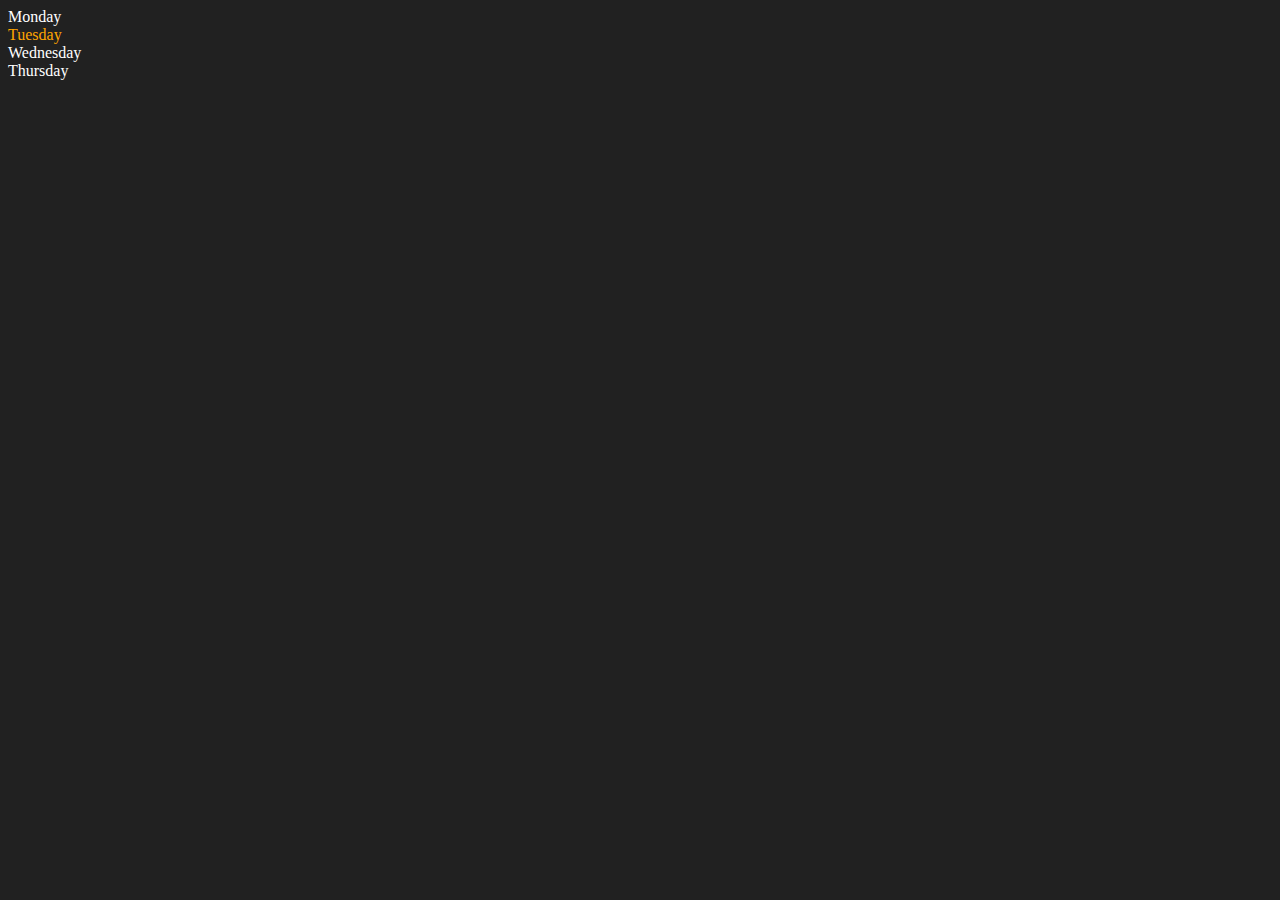
<file: 06_DOM/index.html>
<!DOCTYPE html>
<html lang="en">
<head>
    <meta charset="UTF-8">
    <meta http-equiv="X-UA-Compatible" content="IE=edge">
    <meta name="viewport" content="width=device-width, initial-scale=1.0">
    <title>DOM | Chai aur code</title>
</head>
<body style="background-color: #212121; color: #fff;">
    <div class="parent">
        <!-- this is a comment -->
        <div class="day">Monday</div>
        <div class="day">Tuesday</div>
        <div class="day">Wednesday</div>
        <div class="day">Thursday</div>
    </div>
</body>
<script>
    const parent = document.querySelector('.parent')
    // console.log(parent);
    // console.log(parent.children);
    // console.log(parent.children[1].innerHTML);

    // for (let i = 0; i < parent.children.length; i++) {
    //      console.log(parent.children[i].innerHTML);
        
    // }
    parent.children[1].style.color = "orange"
    // console.log(parent.firstElementChild);
    // console.log(parent.lastElementChild);

    const dayOne = document.querySelector('.day')
    // console.log(dayOne);
    // console.log(dayOne.parentElement);
    // console.log(dayOne.nextElementSibling);

    console.log("NODES: ", parent.childNodes);
</script>
</html>
</file>
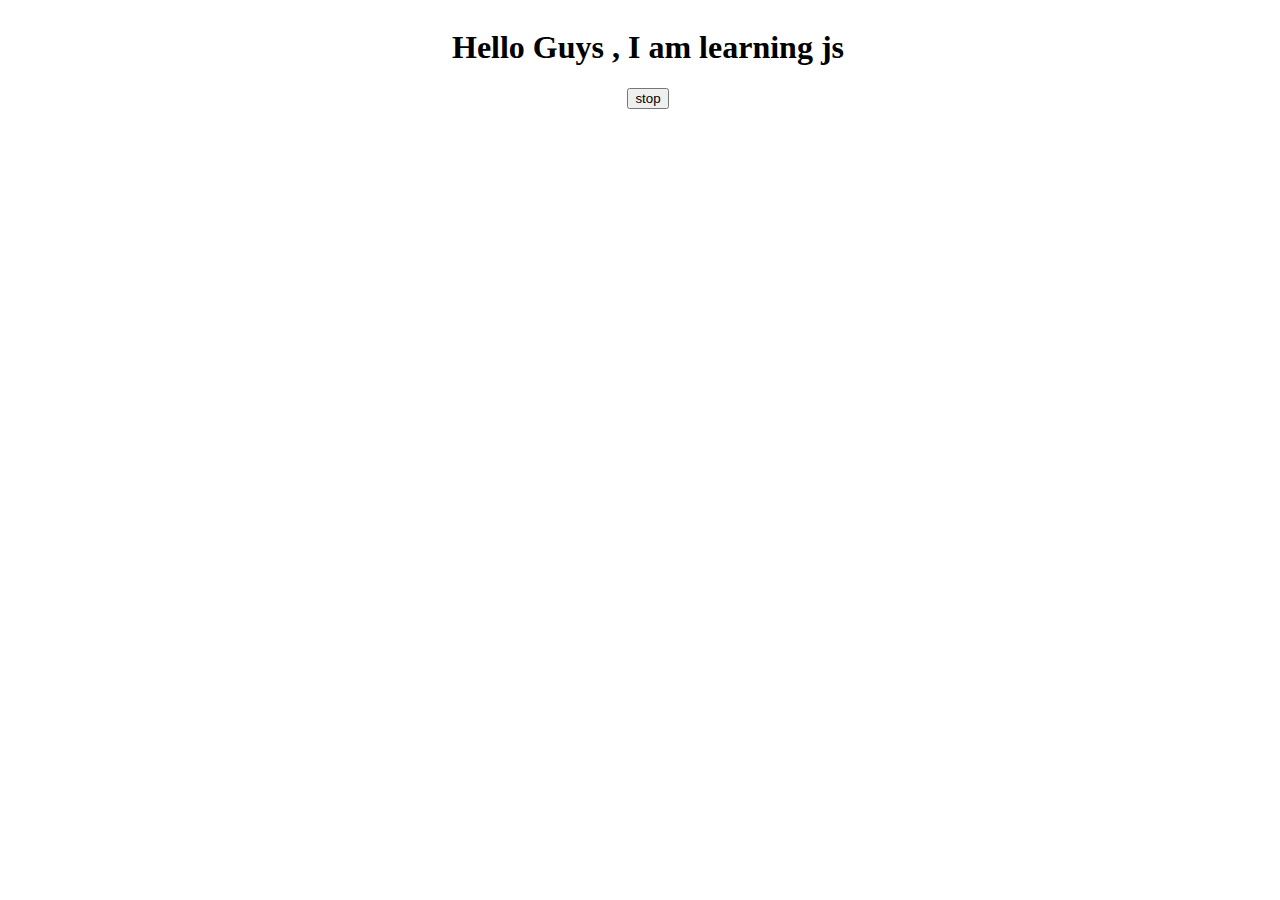
<file: javascript_projects/aync_prj1/index.html>
<!DOCTYPE html>
<html lang="en">
<head>
    <meta charset="UTF-8">
    <meta name="viewport" content="width=device-width, initial-scale=1.0">
    <title>Document</title>
</head>
<body style="display: flex;flex-direction: column;justify-content: center;
align-items: center;height: 100%;width: 100%;">
    <h1>Hello Guys , I am learning js</h1>
    <button id="stop">stop</button>




    <script>
        const sayHello = function(){
            console.log("hello abhinav");
        }
        const changeText = function(){
            document.querySelector('h1').innerHTML = "30_days_of_js_challenge"
        }

        const change = setTimeout(changeText,5000)

        document.querySelector('#stop').addEventListener('click',function(){
            clearTimeout(change) // jo timeout lgaya hai usko htane k liye 
            console.log('stopped');
        })

    </script>
</body>
</html>
</file>
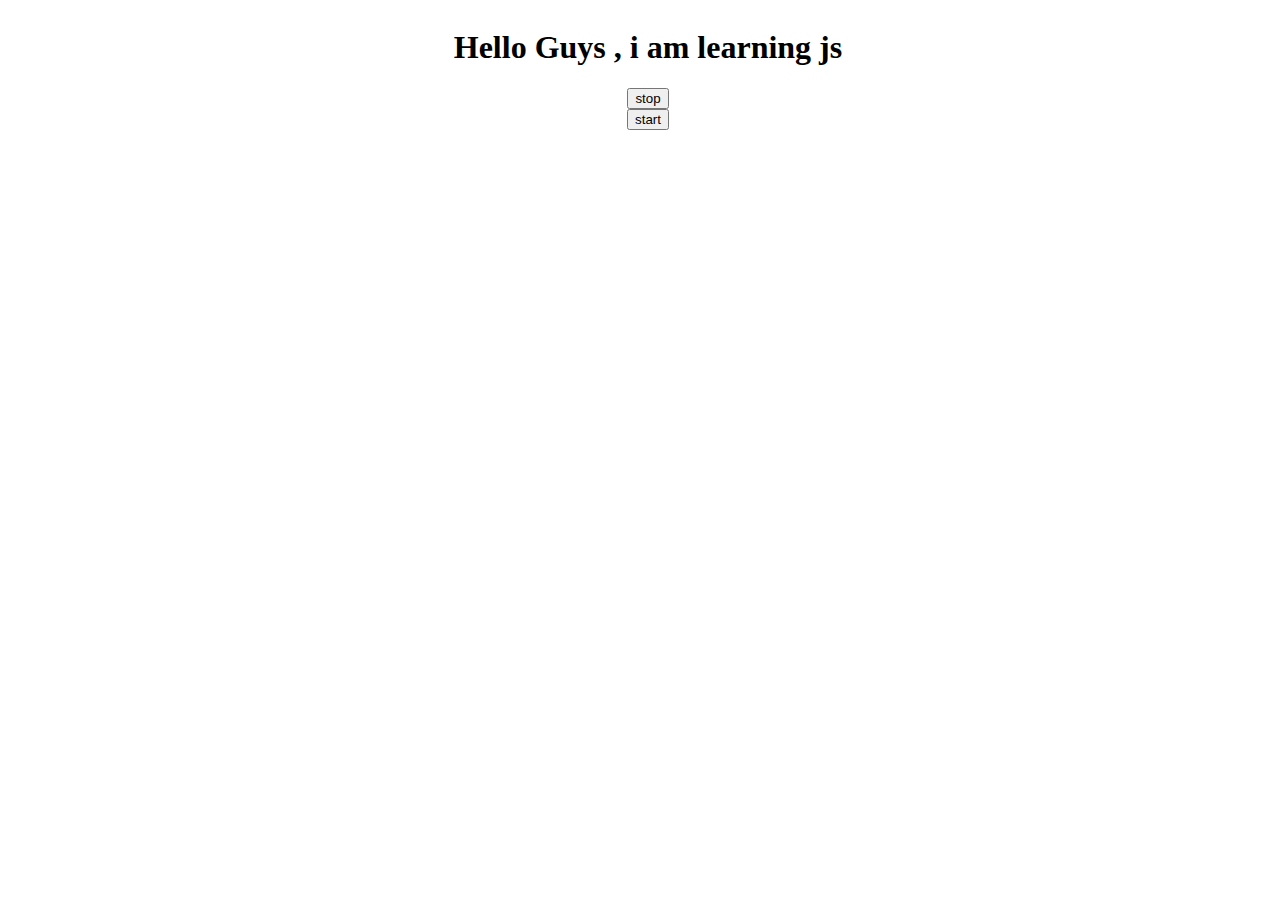
<file: javascript_projects/aync_prj2/index.html>
<!DOCTYPE html>
<html lang="en">
<head>
    <meta charset="UTF-8">
    <meta name="viewport" content="width=device-width, initial-scale=1.0">
    <title>Document</title>
</head>
<body style="display: flex;flex-direction: column;justify-content: center;
align-items: center;height: 100%;width: 100%;">
    <h1>Hello Guys , i am learning js</h1>
    <button id="stop">stop</button>
    <button id="start">start</button>




    <script>
       const date = Date.now()
    //    const dateNow = date.toLocaleTimeString()
       

       const sayDate = function(name){
        console.log(name,date);
       }

       let intervalId
       
      document.querySelector('#stop').addEventListener('click',function(){

          clearInterval(intervalId)
      })
      document.querySelector('#start').addEventListener('click',function(){

        intervalId =  setInterval(sayDate,1000,"abhinav")
      })
      
    </script>
</body>
</html>
</file>
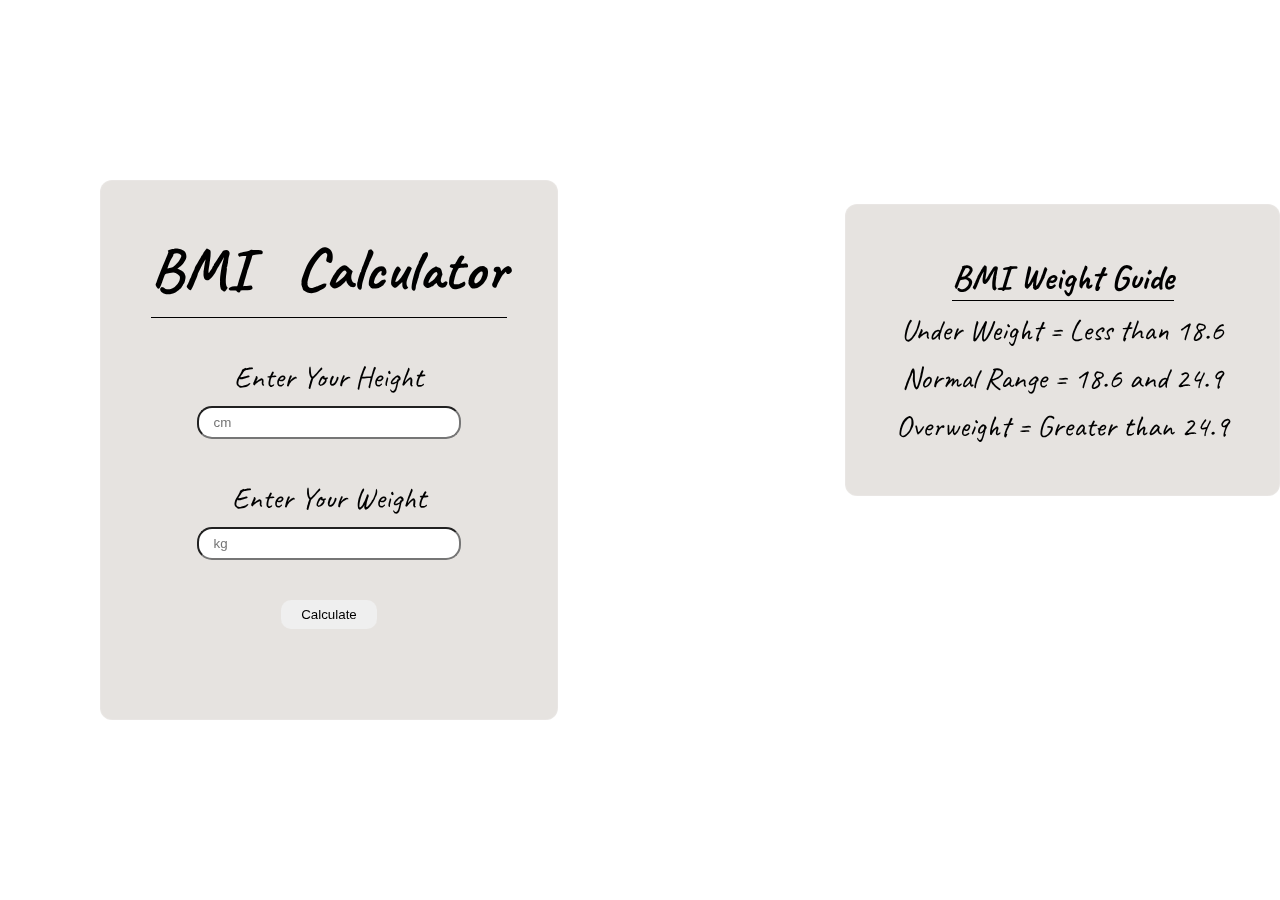
<file: javascript_projects/prj-1_BMI_Calculator/index.html>
<!DOCTYPE html>
<html lang="en">

<head>
    <meta charset="UTF-8">
    <meta name="viewport" content="width=device-width, initial-scale=1.0">
    <title>Document</title>
    <link rel="stylesheet" href="style.css">
</head>

<body>

    <div id="main">
        <form>
            <h1>BMI Calculator</h1>
            <div class="input">
                <label for="height">Enter Your Height</label>
                <input type="text" name="height" id="height" placeholder="cm">
                
            </div>

            <div class="input">
                <label for="weight">Enter Your Weight</label>
                <input type="text" name="weight" id="weight" placeholder="kg">
                
            </div>
            <button>Calculate</button>
            <div id="result">
                
            </div>
        </form>
        <form id="form2">
            <h3>BMI Weight Guide</h3>
          <p>Under Weight = Less than 18.6</p>
          <p>Normal Range = 18.6 and 24.9</p>
          <p>Overweight = Greater than 24.9</p>
        </form>
    </div>

    <script src="script.js"></script>
</body>

</html>
</file>
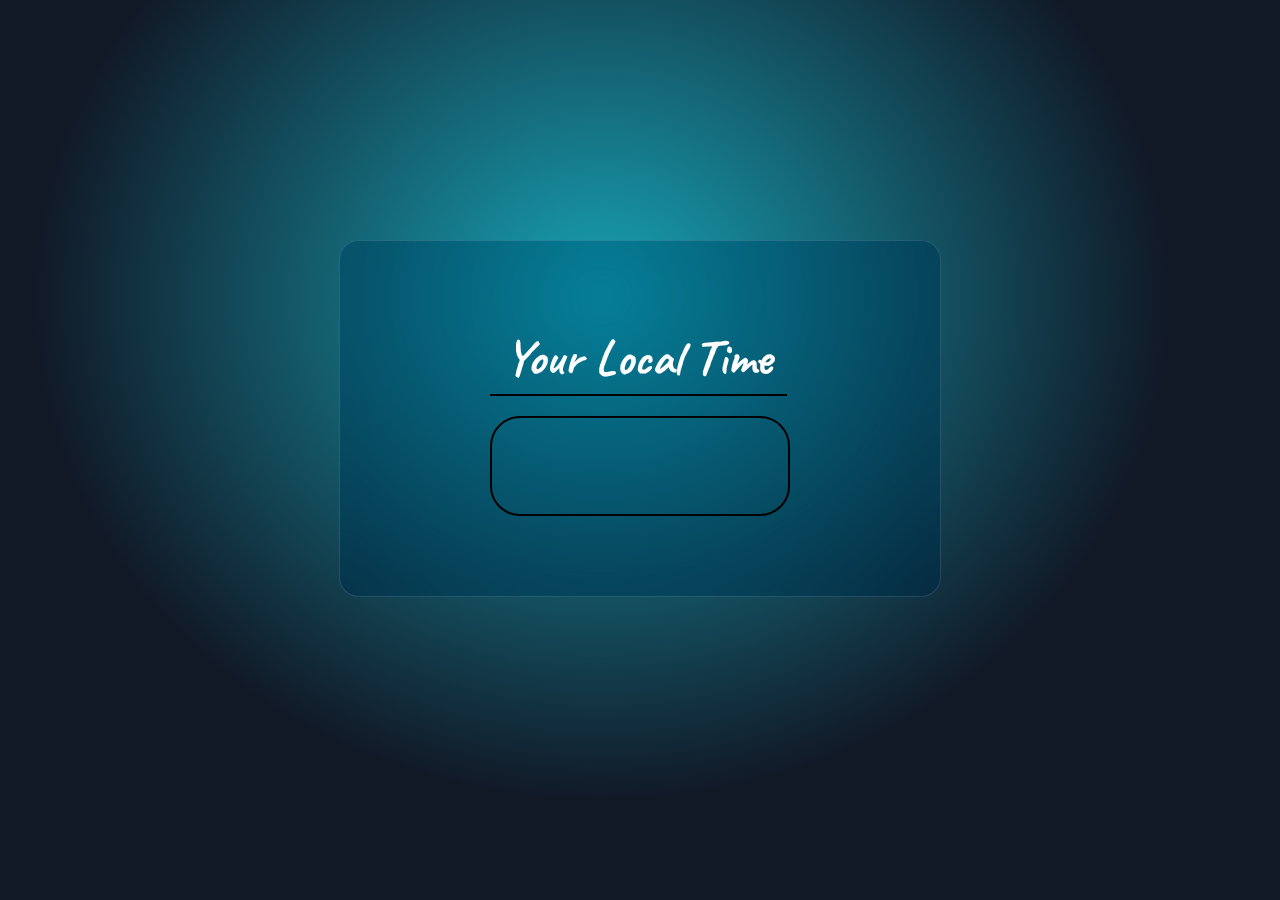
<file: javascript_projects/prj-2_Digital_Clock/index.html>
<!DOCTYPE html>
<html lang="en">

<head>
    <meta charset="UTF-8">
    <meta name="viewport" content="width=device-width, initial-scale=1.0">
    <title>Document</title>
    <link rel="stylesheet" href="style.css">
</head>

<body>

    <div id="main">
        <div id="container">
            <h1>Your Local Time</h1>
            <div id="clock-container">
                <h2></h2>
                <h3></h3>
            </div>
        </div>
        
    </div>

    <script src="script.js"></script>
</body>

</html>
</file>
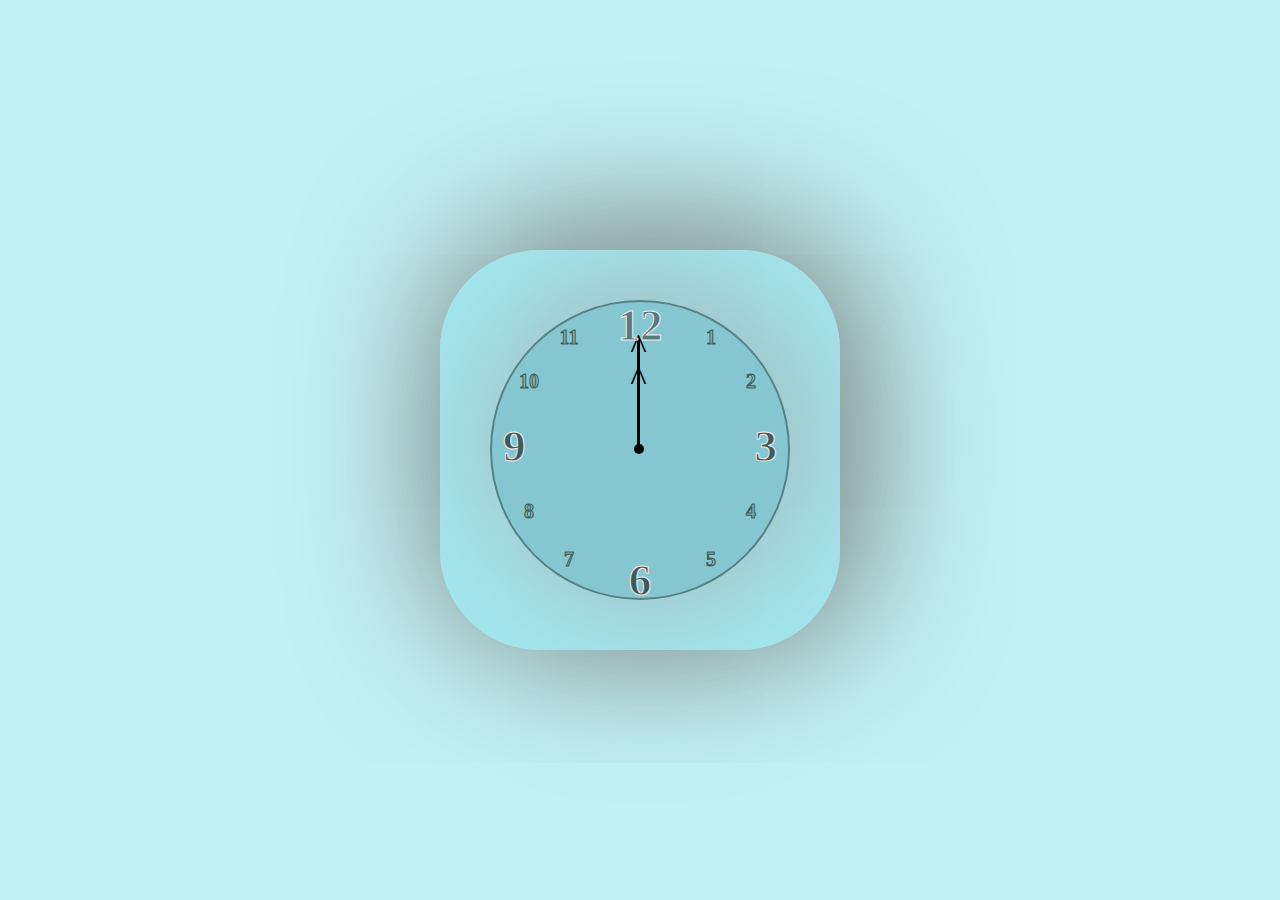
<file: javascript_projects/prj-3_Analog_Clock/index.html>
<!DOCTYPE html>
<html lang="en">
<head>
    <meta charset="UTF-8">
    <meta http-equiv="X-UA-Compatible" content="IE=edge">
    <meta name="viewport" content="width=device-width, initial-scale=1.0">
    <title>Analog Clock </title>
    <link rel="stylesheet" href="style.css">
</head>
<body>
    <div id="main">
        
        <div id="clock-wrapper">
            

            <div id="clock">
                <div id="center"></div>
                <div id="hands">
                    <div id="hour-hand"><div id="arrow-hr">^</div></div>
                    <div id="min-hand"><div id="arrow-min">^</div></div>
                    <div id="sec-hand"></div>
                </div>   
                <div id="num">
                    <div  class="hour" id="hour-12">12</div>
                    <div  class="hour" id="hour-1">1</div>
                    <div  class="hour" id="hour-2">2</div>
                    <div  class="hour" id="hour-3">3</div>
                    <div  class="hour" id="hour-4">4</div>
                    <div  class="hour" id="hour-5">5</div>
                    <div  class="hour" id="hour-6">6</div>
                    <div  class="hour" id="hour-7">7</div>
                    <div  class="hour" id="hour-8">8</div>
                    <div  class="hour" id="hour-9">9</div>
                    <div  class="hour" id="hour-10">10</div>
                    <div  class="hour" id="hour-11">11</div>
                </div>
            </div>
        </div>
    </div>
    <script src="script.js"></script>
</body>
</html>
</file>
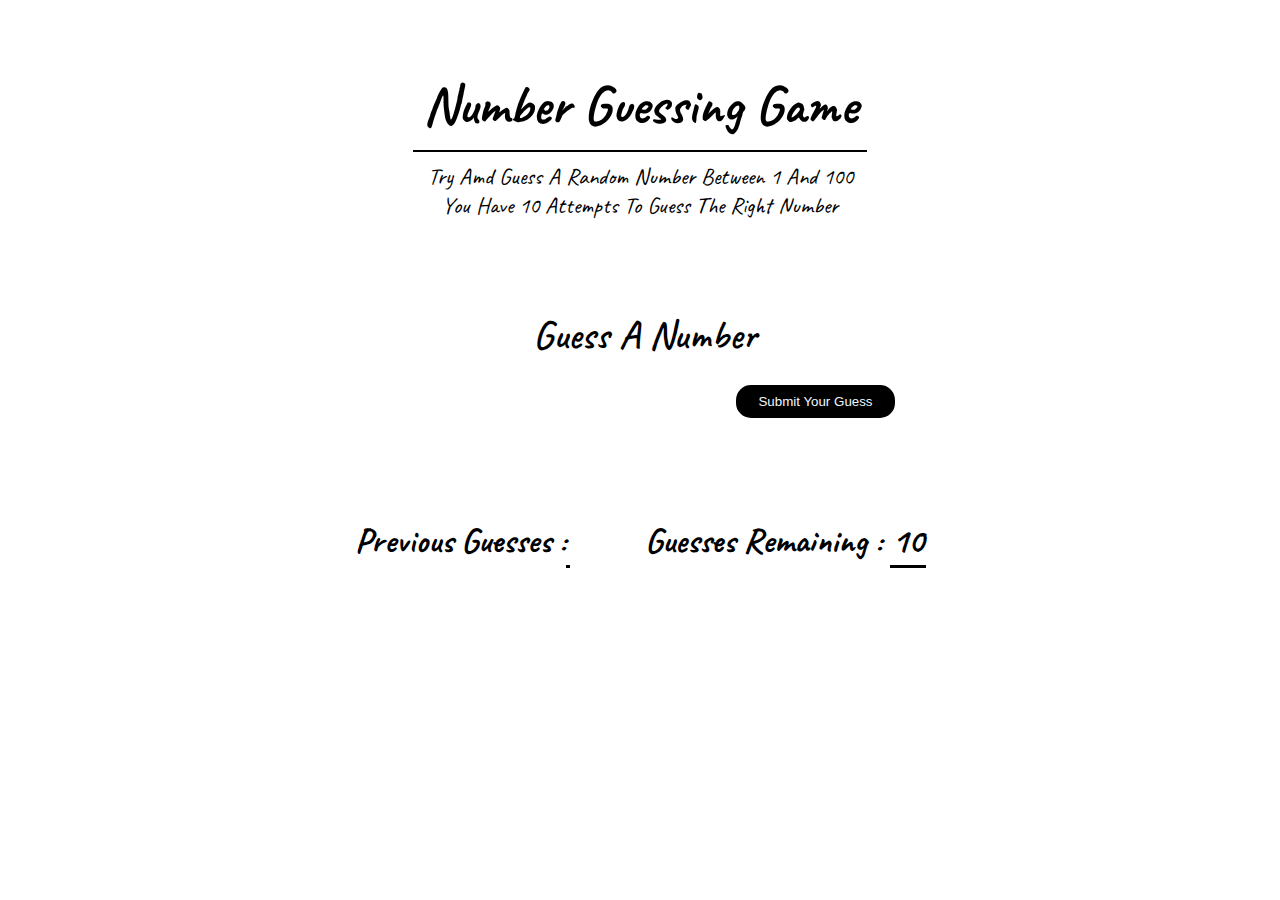
<file: javascript_projects/prj-3_GuessTheNumber/index.html>
<!DOCTYPE html>
<html lang="en">

<head>
    <meta charset="UTF-8">
    <meta name="viewport" content="width=device-width, initial-scale=1.0">
    <title>Document</title>
    <link rel="stylesheet" href="style.css">
</head>

<body>

    <div id="main">
        <div id="head">
            <h1>number guessing game</h1>
            <p>try amd guess a random number between 1 and 100<br>you have 10 attempts to guess the right number</p>
        </div>


        <form id="form">
            <label for="guessfield">Guess a number</label>
            <div>
            <input type="text" name="guessfield" id="guessfield">

            <input type="submit" value="Submit Your Guess" id="submit-btn">
            </div>

        </form>
        <div id="resultarea">
            <h3>previous guesses : <span class="guesses"></span></h3>
            <h3>guesses remaining : <span class="lastresult">10</span></h3>
        </div>
    </div>

    <script src="script.js"></script>
</body>

</html>
</file>
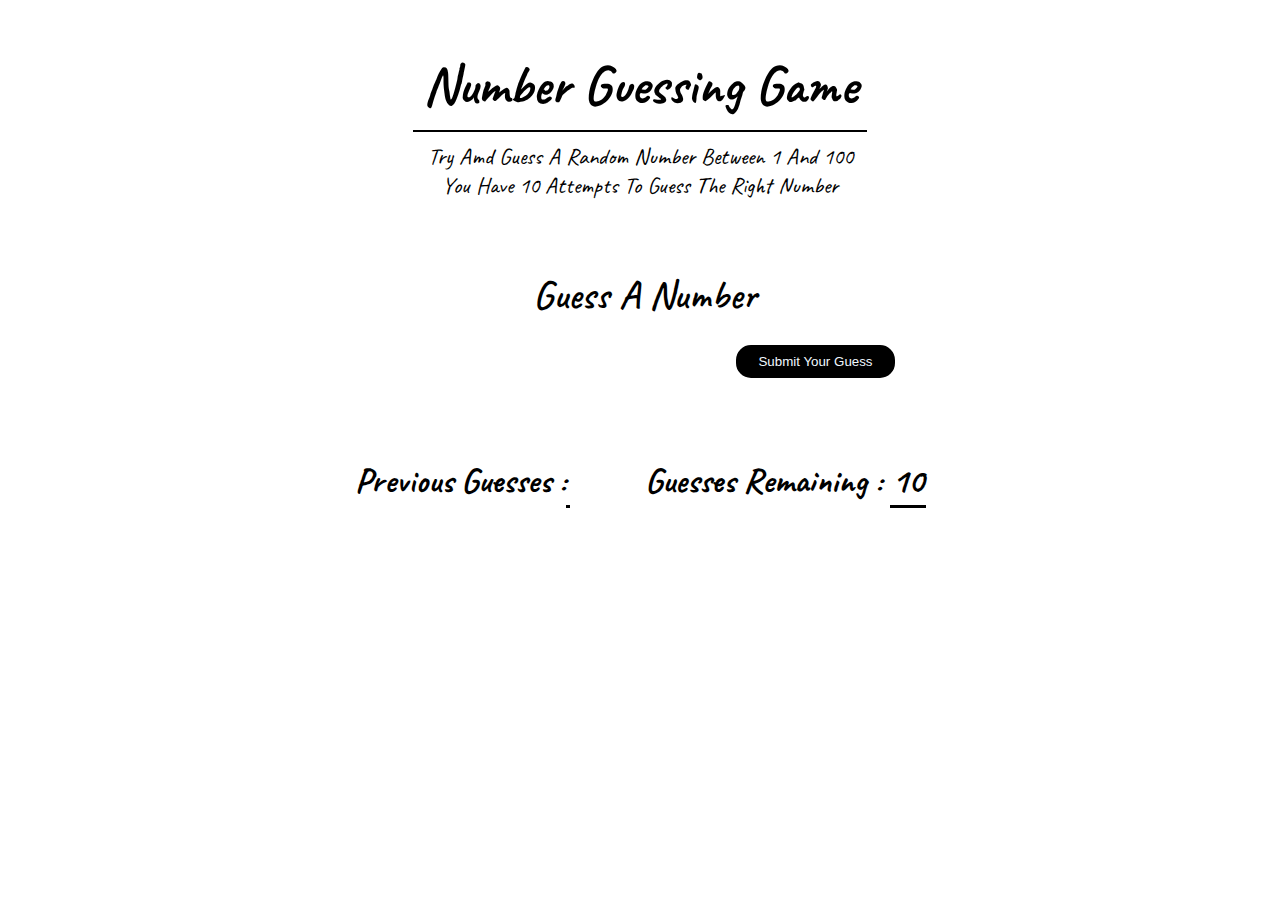
<file: javascript_projects/prj-4_GuessTheNumber/index.html>
<!DOCTYPE html>
<html lang="en">

<head>
    <meta charset="UTF-8">
    <meta name="viewport" content="width=device-width, initial-scale=1.0">
    <title>Document</title>
    <link rel="stylesheet" href="style.css">
</head>

<body>

    <div id="main">
        <div id="head">
            <h1>number guessing game</h1>
            <p>try amd guess a random number between 1 and 100<br>you have 10 attempts to guess the right number</p>
        </div>


        <form id="form">
            <label for="guessfield">Guess a number</label>
            <div>
            <input type="text" name="guessfield" id="guessfield">

            <input type="submit" value="Submit Your Guess" id="submit-btn">
            </div>

        </form>
        <div id="resultarea">
            <div id="abc">
            <h3>previous guesses : <span class="guesses"></span></h3>
            <h3>guesses remaining : <span class="remaining">10</span></h3>
            </div>
        </div>
        <p id="message"></p>
        
    </div>

    <script src="script.js"></script>
</body>

</html>
</file>
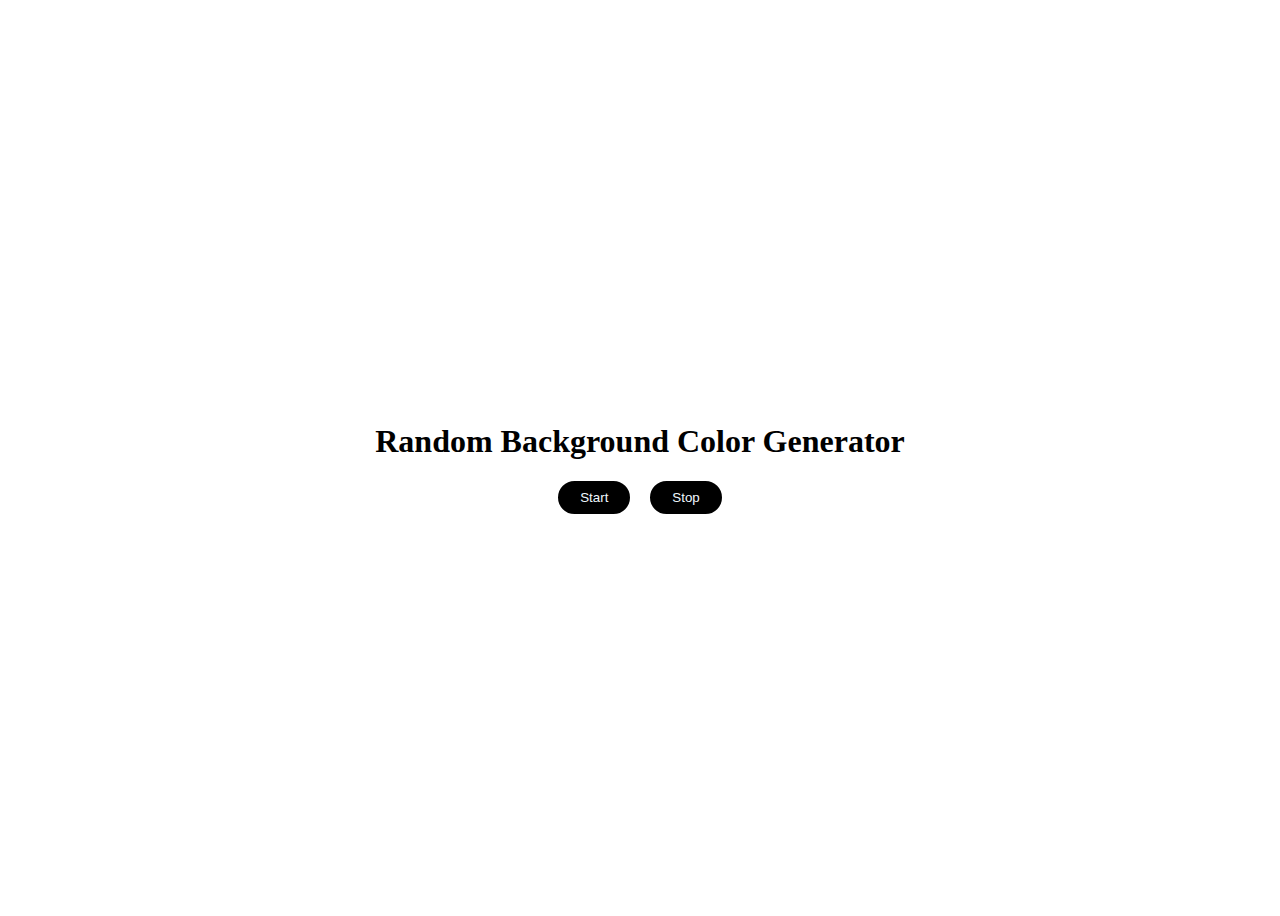
<file: javascript_projects/prj-4_RandomColorGenerator/index.html>
<!DOCTYPE html>
<html lang="en">
<head>
    <meta charset="UTF-8">
    <meta name="viewport" content="width=device-width, initial-scale=1.0">
    <title>Document</title>
</head>
<body style="display: flex; flex-direction: column;justify-content: center;height: 100vh;">
    <h1 style="text-align: center;">Random Background Color Generator</h1>
    <div id="btns" style="display: flex;gap: 20px; justify-content: center;" >
        <button id="start" style="padding: 7px 20px;background-color: black;color: aliceblue;border: 2px solid black;border-radius: 30px;">Start</button>
        <button id="stop" style="padding: 7px 20px;background-color: black;color: aliceblue;border: 2px solid black;border-radius: 30px;">Stop</button>
    </div>



    <script>

        const randomColor = function(){
            const hex = '0123456789ABCDEF'
            let color = '#'
            for (let index = 0; index < 6; index++) {
                 color += hex[Math.floor(Math.random() * 16)];
            }
            return color
            console.log(color);
        }
        randomColor()
        let intervalId
        const startChangingColor = function (){
            
            if(!intervalId){

                 intervalId = setInterval(changeBgColor, 2000);
            }
            
            function changeBgColor(){
                document.body.style.backgroundColor = randomColor()
            }
        }
        const stopChangingColor = function (){
           clearInterval(intervalId)
           console.log('hello');
           intervalId = null 
        }
        document.querySelector('#start').addEventListener('click', startChangingColor)
        document.querySelector('#stop').addEventListener('click', stopChangingColor)

    </script>
</body>
</html>
</file>
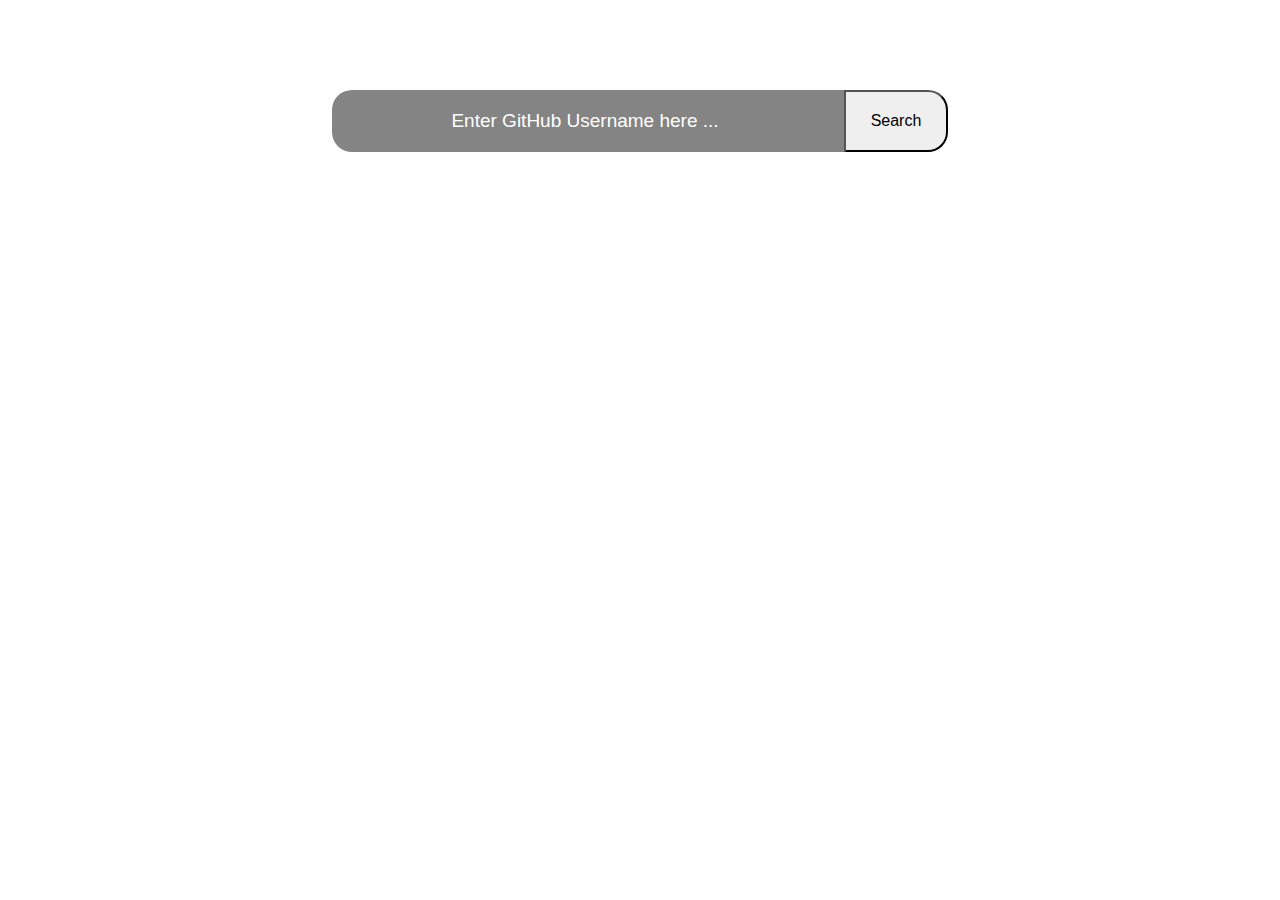
<file: javascript_projects/prj-5_GitHub_API_Prj/index.html>
<!DOCTYPE html>
<html lang="en">

<head>
    <meta charset="UTF-8">
    <meta name="viewport" content="width=device-width, initial-scale=1.0">
    <title>Document</title>
    <link rel="stylesheet" href="style.css">
    <link rel="stylesheet" href="https://cdnjs.cloudflare.com/ajax/libs/font-awesome/6.4.2/css/all.min.css"
        integrity="sha512-z3gLpd7yknf1YoNbCzqRKc4qyor8gaKU1qmn+CShxbuBusANI9QpRohGBreCFkKxLhei6S9CQXFEbbKuqLg0DA=="
        crossorigin="anonymous" referrerpolicy="no-referrer" />
</head>

<body>

    <div id="main">
        
        <div id="head">
            <input type="text" class="search" placeholder="Enter GitHub Username here ... ">
            <input type="button" class="search-button" value="Search">
        </div>

        <!-- <div class="card">
            <div id="left">
                <img src="https://avatars.githubusercontent.com/u/91676690?v=4" alt="">
                <a href="">visit profile <i class="fa-solid fa-arrow-up-right-from-square"></i></a>
            </div>
            <div id="right">
                <div id="name">
                    <h1>abhinav tirole</h1>
                </div>
                <div id="boxes-1">
                    <div class="box1">
                        <h3>repo count </h3>
                        <h2>06</h2>
                    </div>
                    <div class="box1">
                        <h3>Followers</h3>
                        <h2>01</h2>
                    </div>
                    <div class="box1">
                        <h3>following</h3>
                        <h2>2003</h2>
                    </div>
                </div>
                
                <div id="repos">
                    <div id="repo-left"><h4>repositories</h4></div>
                    <div id="repo-right">
                        <ul>
                            
                        </ul>
                    </div>
                    
                    
                    

                    

                </div>
            </div>
        </div>   -->
        
    </div>


    <script src="script.js"></script>
</body>

</html>
</file>
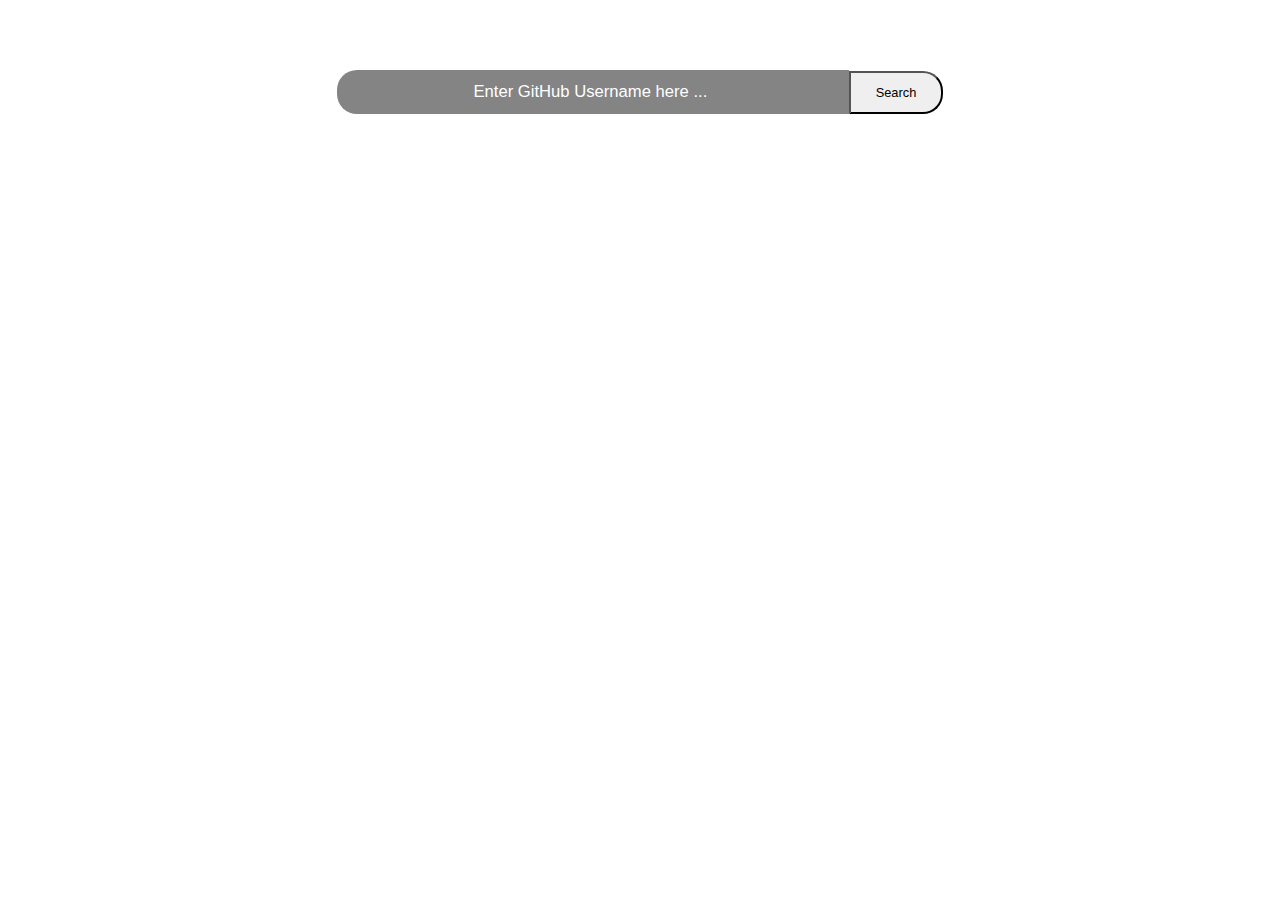
<file: javascript_projects/prj-6_GitHub_API_Prj/index.html>
<!DOCTYPE html>
<html lang="en">

<head>
    <meta charset="UTF-8">
    <meta name="viewport" content="width=device-width, initial-scale=1.0">
    <title>Document</title>
    <link rel="stylesheet" href="style.css">
    <link rel="stylesheet" href="https://cdnjs.cloudflare.com/ajax/libs/font-awesome/6.4.2/css/all.min.css"
        integrity="sha512-z3gLpd7yknf1YoNbCzqRKc4qyor8gaKU1qmn+CShxbuBusANI9QpRohGBreCFkKxLhei6S9CQXFEbbKuqLg0DA=="
        crossorigin="anonymous" referrerpolicy="no-referrer" />
</head>

<body>

    <div id="main">
        
        <div id="head">
            <input type="text" class="search" placeholder="Enter GitHub Username here ... ">
            
            <button class="search-button" type="submit">Search</button>
        </div>

        
    </div>


    <script src="script.js"></script>
</body>

</html>
</file>
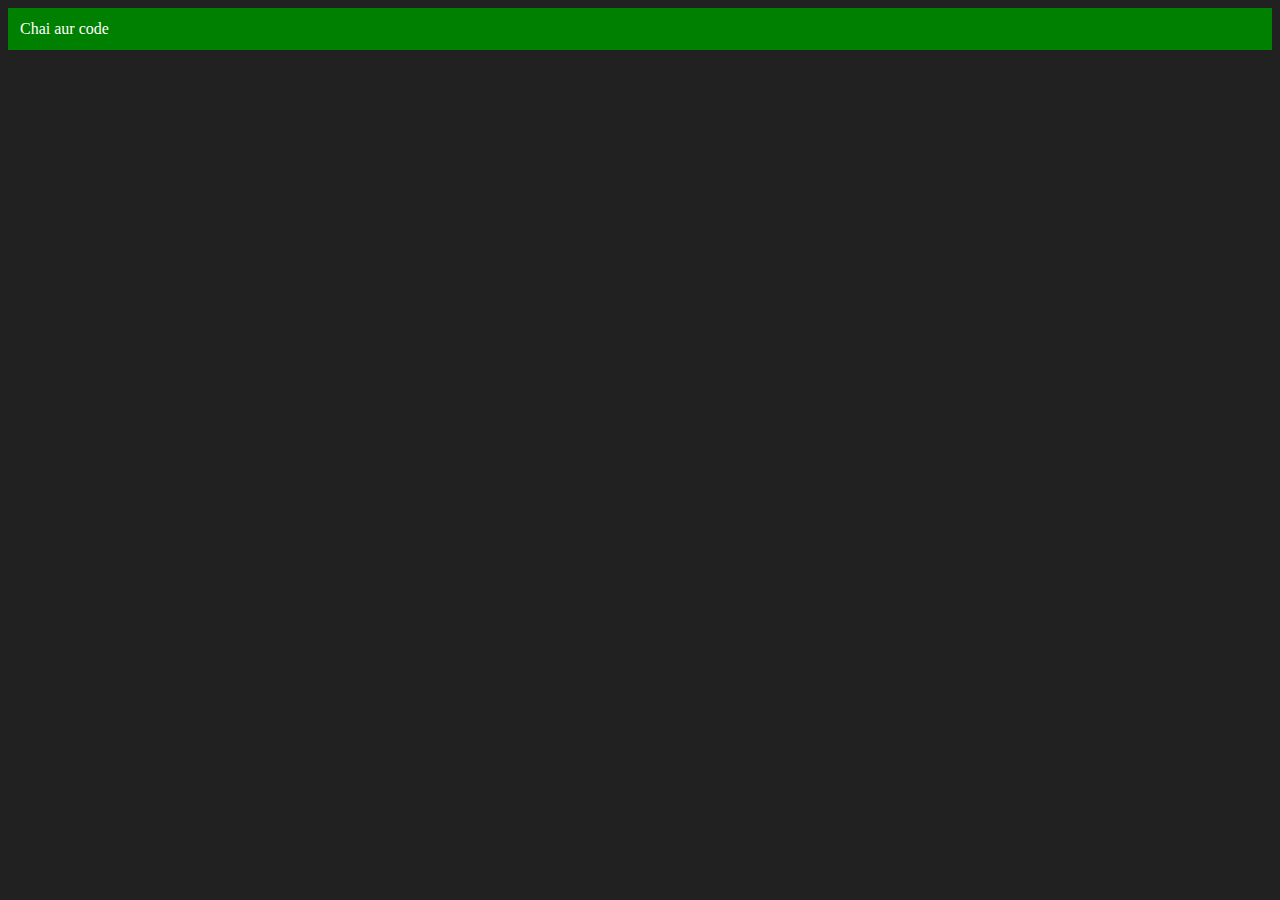
<file: 06_DOM/index2.html>
<!DOCTYPE html>
<html lang="en">
<head>
    <meta charset="UTF-8">
    <meta http-equiv="X-UA-Compatible" content="IE=edge">
    <meta name="viewport" content="width=device-width, initial-scale=1.0">
    <title>Chai aur code </title>
</head>
<body style="background-color: #212121; color: #fff;">
    
</body>
<script>
    const div = document.createElement('div')
    console.log(div);
    div.className = "main"
    div.id = Math.round(Math.random() * 10 + 1)
    div.setAttribute("title", "generated title")
    div.style.backgroundColor = "green"
    div.style.padding = "12px"
    // div.innerText = "Chai aur code"
    const addText = document.createTextNode("Chai aur code")
    div.appendChild(addText)

    document.body.appendChild(div)
</script>
</html>
</file>
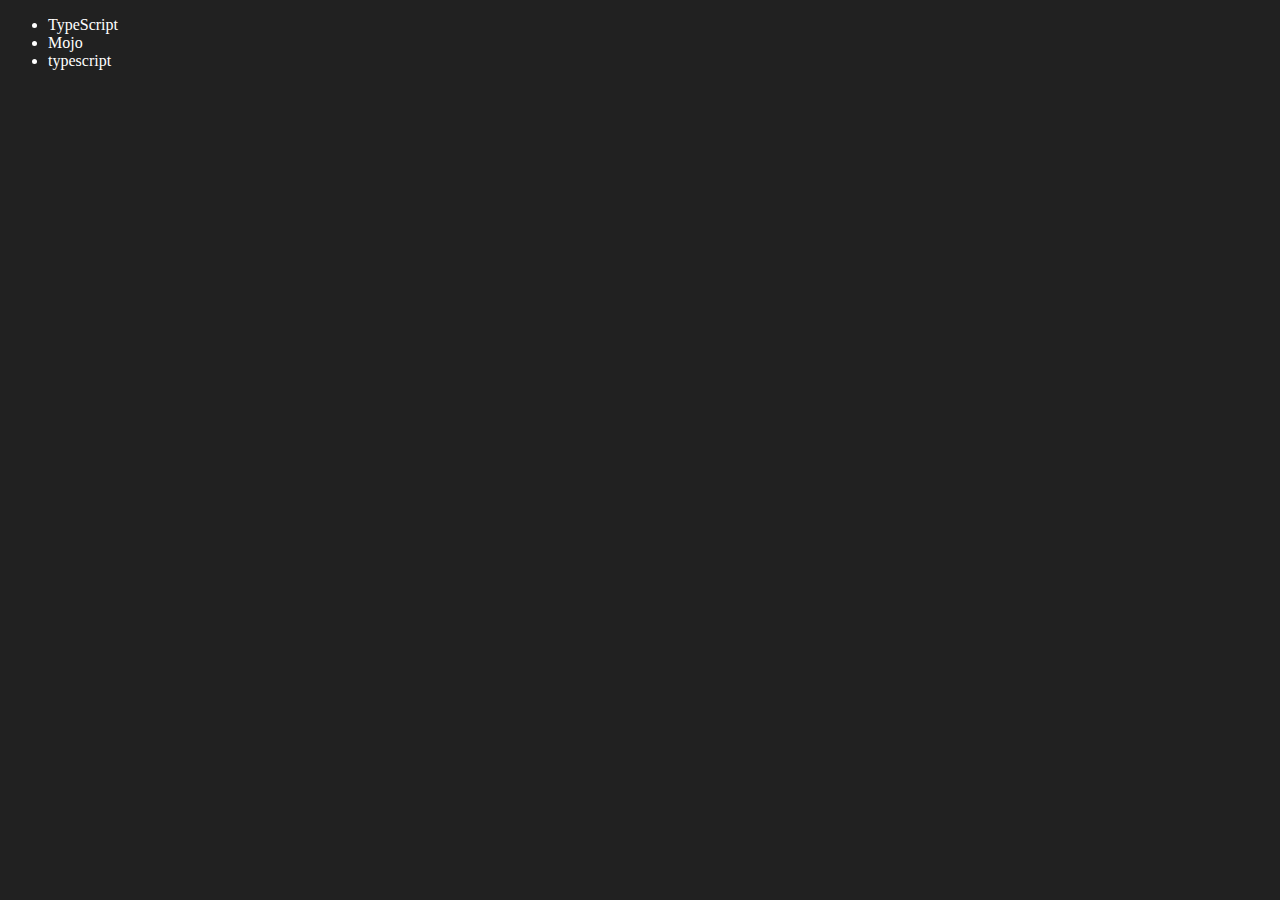
<file: 06_DOM/index3.html>
<!DOCTYPE html>
<html lang="en">
<head>
    <meta charset="UTF-8">
    <meta http-equiv="X-UA-Compatible" content="IE=edge">
    <meta name="viewport" content="width=device-width, initial-scale=1.0">
    <title>Chai aur code | DOM</title>
</head>
<body style="background-color: #212121; color: #fff;">
    <ul class="language">
        <li>Javascript</li>
    </ul>
</body>
<script>
    function addLanguage(langName){
        const li = document.createElement('li');
        li.innerHTML = `${langName}`
        document.querySelector('.language').appendChild(li)
    }
    addLanguage("python")
    addLanguage("typescript")

    function addOptiLanguage(langName){
        const li = document.createElement('li');
        li.appendChild(document.createTextNode(langName))
        document.querySelector('.language').appendChild(li)
    }
    addOptiLanguage('golang')

    //Edit
    const secondLang = document.querySelector("li:nth-child(2)")
    console.log(secondLang);
    //secondLang.innerHTML = "Mojo"
    const newli = document.createElement('li')
    newli.textContent = "Mojo"
    secondLang.replaceWith(newli)

    //edit
    const firstLang = document.querySelector("li:first-child")
    firstLang.outerHTML = '<li>TypeScript</li>'

    //remove
    const lastLang = document.querySelector('li:last-child')
    lastLang.remove()


</script>
</html>
</file>
<file: javascript_projects/prj-1_BMI_Calculator/style.css>
@import url('https://fonts.googleapis.com/css2?family=Caveat&display=swap');

* {
    margin: 0px;
    padding: 0px;
    box-sizing: border-box;
  }
  
  *{
    margin: 0;
    padding: 0;
    box-sizing: border-box;
}

html,body{
    height: 100%;
    width: 100%;
}

#main {
    height: 100vh;
    width: 100vw;
    background-image: url('https://images.unsplash.com/photo-1696832610884-69ba2bb887cb?auto=format&fit=crop&q=80&w=1771&ixlib=rb-4.0.3&ixid=M3wxMjA3fDB8MHxwaG90by1wYWdlfHx8fGVufDB8fHx8fA%3D%3D');
    background-position:calc(center);
    background-repeat: no-repeat;
    background-size: fill;
    display: flex;
    align-items: center;
    justify-content: space-between;
    padding-left: 100px;
}

/* Glassmorphism card effect */
form {
    height: fit-content;
    backdrop-filter: blur(3px) saturate(200%);
    -webkit-backdrop-filter: blur(3px) saturate(200%);
    background-color: #b5aba256;
    border-radius: 12px;
    border: 1px solid rgba(255, 255, 255, 0.125);
    display: flex;
    flex-direction: column;
    justify-content: center;
    gap: 40px;
    padding: 50px;
    font-size: 30px;
    font-family: 'Caveat', cursive;
    align-items: center;
}
#form2{
    height: fit-content;
    margin-top: -200px;
    gap: 10px;
}
#form2 h3{
    border-bottom: 1px solid black;
}
input{
    margin: 0 10px;
    padding: 7px 15px;
    border-radius: 15px;
}
.input{
    display: flex;
    flex-direction: column;
    width: 80%;
    gap: 10px;
   text-align: center;
}
h1{
    text-align: center;
    word-spacing: 30px;
    padding-bottom: 10px;
    border-bottom: 1px solid;
}
button{
    width: fit-content;
    padding: 7px 20px;
    border-radius: 10px;
    border: transparent;
}
#result span{
    border-bottom: 4px solid black;
    font-weight: 600;
    padding: 0px 10px;
}
</file>
<file: javascript_projects/prj-2_Digital_Clock/style.css>
@import url('https://fonts.googleapis.com/css2?family=Caveat&display=swap');


  
*{
    margin: 0;
    padding: 0;
    box-sizing: border-box;
}

html,body{
    height: 100%;
    width: 100%;
}

#main {
    height: 100vh;
    width: 100vw;
    
    font-family: 'Caveat', cursive;
    
    display: flex;
    flex-direction: column;
    align-items: center;
    justify-content: center;
    background-color: #111927;
    background-image: 
        radial-gradient(at 47% 33%, hsl(186.79, 77%, 40%) 0, transparent 59%), 
        radial-gradient(at 82% 65%, hsl(218.00, 39%, 11%) 0, transparent 55%);
    
}
#container{
    
    margin-top: -5%;
    display: flex;
    flex-direction: column;
    gap: 20px;
    backdrop-filter: blur(16px) saturate(180%);
    -webkit-backdrop-filter: blur(16px) saturate(180%);
    background-color: #1119275b;
    border-radius: 20px;
    border: 1px solid rgba(255, 255, 255, 0.125);
    padding: 80px 150px;
    color: white;
}
#container h1{
    font-size: 50px;
    padding-bottom: 5px;
    border-bottom: 2px solid black;
    text-align: center;
    width: fit-content;
    padding: 5px 15px;

}
#clock-container{
    height: 100px;
    width: 300px;
    border: 2px solid black;
    border-radius: 30px;
    display: flex;
    flex-direction: column;
    justify-content: center;
    align-items: center;
   
}
</file>
<file: javascript_projects/prj-3_Analog_Clock/style.css>
*{
    margin: 0;
    padding: 0;
    box-sizing: border-box;
}

html,body{
    height: 100%;
    width: 100%;
    /* background-image: linear-gradient(to top, rgb(111, 101, 101) , rgb(255, 252, 252)); */
    background-color: rgb(195, 240, 242);
    font-family: gilroy;
}
#main{
    height: 100%;
    width: 100%;
    display: flex;
    justify-content: center;
    align-items: center;
    
}
#clock-wrapper{
    height: 400px;
    width: 400px;
    background-color: rgba(150, 228, 240, 0.709);
    border-radius:100px ;
    box-shadow: 30px 30px 30px-10px rgba(0,0,0,0.15), inset 15px 15px 10px rgba(255, 255, 255, 0.75) -15px -15px 35px rgba(255, 255, 255, 0.55) ;
    display: flex;
    justify-content: center;
    align-items: center;
    box-shadow: 10px -10px 150px rgb(106, 111, 112);
}

#clock{
    height: 300px;
    width: 300px;
    border-radius: 50%;
    background-color: rgba(123, 184, 194, 0.709);
    border: 2px solid rgba(0, 0, 0, 0.356);
    box-shadow: 10px -10px 150px rgb(159, 172, 174);
    position: relative;
    
}


#center{
    width: 10px;
    height: 10px;
    border-radius: 50%;
    background-color: black;
    top: 48%;
    left: 48%;
    position: absolute;
    z-index: 9;
    
    
}
#num{
    /* margin-top: -44%; */
    display: flex;
    justify-content: center;
    
    
    
}
.hour{
    font-size: 20px;
    font-weight: bolder;
    -webkit-text-stroke: 1px rgba(13, 13, 13, 0.586);
    color: rgba(123, 170, 154, 0.787);
    position: absolute;
    
}
#hour-12{
    margin-top: -1%;
    font-size: 45px;
    -webkit-text-stroke: 1px rgb(241, 233, 233);
    color: rgba(23, 24, 24, 0.461);
}
#hour-6{
    margin-top: 85%;
    font-size: 45px;
    -webkit-text-stroke: 1px rgb(241, 233, 233);
    color: rgba(23, 24, 24, 0.637);
}
#hour-3{
    margin-top: 40%;
    margin-left: 85%;
    font-size: 45px;
    -webkit-text-stroke: 1px rgb(241, 233, 233);
    color: rgba(23, 24, 24, 0.637);
}
#hour-9{
    margin-top: 40%;
    margin-left: -85%;
    font-size: 45px;
    -webkit-text-stroke: 1px rgb(241, 233, 233);
    color: rgba(23, 24, 24, 0.637);
}
#hour-1{
    margin-top: 8%;
    margin-left: 48%;
}
#hour-11{
    margin-top:8%;
    margin-left: -48%;
}
#hour-2{
    margin-top: 23%;
    margin-left: 75%;
}
#hour-10{
    margin-top: 23%;
    margin-left: -75%;
}
#hour-4{
    margin-top: 67%;
    margin-left: 75%;
}
#hour-8{
    margin-top: 67%;
    margin-left: -75%;
}
#hour-5{
    margin-top: 83%;
    margin-left: 48%;
}
#hour-7{
    margin-top: 83%;
    margin-left: -48%;
}


#hour-hand{
    height: 80px;
    width: 3px;
    background-color: black;
    position: absolute;
    display: flex;
    justify-content: center;
    top: 23%;
    left: 49%;
    transform-origin: bottom;
    
}
#arrow-hr{
    font-size: 35px;
    margin-top: -10px;

}
#min-hand{
    height: 115px;
    width: 3px;
    background-color: black;
    position: absolute;
    display: flex;
    justify-content: center;
    top: 12%;
    left: 49%;
    transform-origin: bottom;
    
}
#arrow-min{
    font-size: 35px;
    margin-top: -10px;

}
#sec-hand{
    height: 115px;
    width: 1px;
    background-color: black;
    position: absolute;
    display: flex;
    justify-content: center;
    top: 12%;
    left: 49%;
    transform-origin: bottom;
    
}
</file>
<file: javascript_projects/prj-3_GuessTheNumber/style.css>
@import url('https://fonts.googleapis.com/css2?family=Caveat&display=swap');



* {
    margin: 0;
    padding: 0;
    box-sizing: border-box;
}

html,
body {
    height: 100%;
    width: 100%;
}

#main {
    height: 100vh;
    width: 100vw;

    font-family: 'Caveat', cursive;

    display: flex;
    flex-direction: column;
    align-items: center;
    background-image: url('https://images.unsplash.com/photo-1557683316-973673baf926?auto=format&fit=crop&q=80&w=1729&ixlib=rb-4.0.3&ixid=M3wxMjA3fDB8MHxwaG90by1wYWdlfHx8fGVufDB8fHx8fA%3D%3D');
    text-transform: capitalize;
    gap: 30px;

}
#head{
    text-transform: capitalize;
}
h1 {
    text-align: center;
    padding: 10px;
    border-bottom: 2px solid black;
    font-size: 55px;
    margin-top: 60px;
}

p {
    text-align: center;
    padding: 10px;
    font-size: 23px;
}

form {
    margin-top: 50px;
    display: flex;
    flex-direction: column;
    
    
}
input{
   
    padding: 7px 20px;
    border-radius: 15px;
    border: transparent;
}
input:nth-child(1){
   
    padding: 7px 85px;
    text-align: center  ;
    
}
label{
    font-size: 40px;
    margin-bottom: 25px;
    font-weight: 600;
    text-align: center;
    padding-left: 10px;
}
#submit-btn{
    background-color: black;
    color: aliceblue;
    border: 2px solid black;
}
#resultarea{
    margin-top: 70px;
    display: flex;
    justify-content: space-between;
    gap: 75px;
}
h3{
    font-size: 35px;
    text-transform: capitalize;
    
}
#resultarea span{
    padding: 2px;
    border-bottom: 3px solid black;
}
</file>
<file: javascript_projects/prj-4_GuessTheNumber/style.css>
@import url('https://fonts.googleapis.com/css2?family=Caveat&display=swap');



* {
    margin: 0;
    padding: 0;
    box-sizing: border-box;
}

html,
body {
    height: 100%;
    width: 100%;
}

#main {
    height: 100vh;
    width: 100vw;

    font-family: 'Caveat', cursive;

    display: flex;
    flex-direction: column;
    align-items: center;
    background-image: url('https://images.unsplash.com/photo-1557683316-973673baf926?auto=format&fit=crop&q=80&w=1729&ixlib=rb-4.0.3&ixid=M3wxMjA3fDB8MHxwaG90by1wYWdlfHx8fGVufDB8fHx8fA%3D%3D');
    text-transform: capitalize;
    gap: 10px;

}
#head{
    text-transform: capitalize;
}
h1 {
    text-align: center;
    padding: 10px;
    border-bottom: 2px solid black;
    font-size: 55px;
    margin-top: 40px;
}

p {
    text-align: center;
    padding: 10px;
    font-size: 23px;
}

form {
    margin-top: 50px;
    display: flex;
    flex-direction: column;
    
    
}
input{
   
    padding: 7px 20px;
    border-radius: 15px;
    border: transparent;
}
input:nth-child(1){
   
    padding: 7px 85px;
    text-align: center  ;
    
}
label{
    font-size: 40px;
    margin-bottom: 25px;
    font-weight: 600;
    text-align: center;
    padding-left: 10px;
}
#submit-btn{
    background-color: black;
    color: aliceblue;
    border: 2px solid black;
}
#resultarea{
    display: flex;
    flex-direction: column;
    gap: 30px;
}
#abc{
    margin-top: 70px;
    display: flex;
    justify-content: space-between;
    gap: 75px;
}
h3{
    font-size: 35px;
    text-transform: capitalize;
    
}
#resultarea span{
    padding: 2px;
    border-bottom: 3px solid black;
}
button{
    background-color: black;
    color: aliceblue;
    border: 2px solid black;
    padding: 15px 25px;
    font-size: 15px;
    border-radius: 30px;
    
}
#mesaage{
    font-size: 30px;
}
</file>
<file: javascript_projects/prj-5_GitHub_API_Prj/style.css>
/* @import url('https://fonts.googleapis.com/css2?family=Patrick+Hand&display=swap'); */



* {
    margin: 0;
    padding: 0;
    box-sizing: border-box;
}

html,
body {
    height: 100%;
    width: 100%;
}

#main {
    height: 100vh;
    width: 100vw;
    background-image: url('https://img.freepik.com/free-vector/black-geometric-memphis-social-banner-vector_53876-157880.jpg?w=996&t=st=1699020406~exp=1699021006~hmac=f8e1e74494f54a06275d14e946e27431fca10e37ebeac2baad2d82dc2f52b54e');
    background-position: center;
    background-size: cover;
    padding-top: 70px;
    font-family: 'Patrick Hand', cursive;
    display: flex;
    flex-direction: column;
    gap: 20px;
    text-transform: capitalize;
}
#head{
    display: flex;
    justify-content: center;
    margin-top: 20PX;
    align-items: center;
}
.search{
    width: 40vw;
    padding: 20px 20px;
    font-size: 19px;
    text-align: center;
    background-color: rgba(0, 0, 0, 0.483);
    border: none;
    color: white;
    border-bottom-left-radius: 20px;
    border-top-left-radius: 20px;
    
}
.search::placeholder{
    color: white;
}
.search-button{
    padding: 20px 25px;
    font-size: 16px;
    border-bottom-right-radius: 20px;
    border-top-right-radius: 20px;
}
.card{
    display: flex;
    height: fit-content;
   max-height: 500px;
   width: fit-content;
    margin: 10px 100px;
    color: white;
    padding: 20px 15px;
    justify-content: center;
    align-items: center;
    backdrop-filter: blur(15px);
    border: 1px solid rgba(255, 255, 255, 0.377);
    border-radius: 40px;
    
}
#left{
    width: 30%;
    
    display: flex;
    flex-direction: column;
    gap: 25px;
    justify-content: center;
    align-items: center;
}
#left img{
    height: 350px;
    border-radius: 50%;
    border: 1px solid ;
}
#left>a{
    text-decoration: none;
    color: white;
    padding: 10px 20px;
    border: 1px solid;
    border-radius: 40px;
    cursor: pointer;
}
#left>a>i{
   padding-left: 5px;
}
#right{
    width: 100%;
    
}
#name{
    display: flex;
    justify-content: center;
}
#name h1{
    word-spacing: 20px;
    font-size: 3vw;
    text-align: center;
    border-bottom: 1px solid;
    width: fit-content;
    padding: 0px 15px 10px 15px;
}
#boxes-1{
    display: flex;
    justify-content: space-around;
    margin-top: 30px;
}
.box1{
    width: fit-content;
    display: flex;
    flex-direction: column;
    align-items: center;
    gap: 10px;
}
.box1 h3{
    padding-bottom: 10px;
    border-bottom: 1px solid rgba(255, 255, 255, 0.494);
}
#repos{
    display: flex;
    width: 900px;
    height: 200px;
    
}
#repo-right{
   /* max-height: 200px;
   margin: 20px 30px; 
 
    overflow:auto ;
    display: grid;
    grid-template-columns: repeat(auto-fit, minmax(180px, 1fr)); */
    text-decoration: none;
    color: #ffffff5b;
    
    height: 25vh;
    margin-top: 20px;
    padding: 15px 25px;
    overflow:auto ;
    display: inline-block;
    width: 80%;
    border-top: 1px solid;
   margin-left: -15px;
    
}
#repos ul{
    display: flex ;
    flex-wrap: wrap;
    max-height: 200px;
}
#repos li{
   margin-bottom: 13px;
   padding: 10px 15px;
   border: 1px solid rgba(255, 255, 255, 0.523);
   list-style: none;
   width: fit-content;
   border-radius: 20px;
   cursor: pointer;
}
#repos a{
    text-decoration: none;
    color: rgba(107, 226, 236, 0.559);
 
}
#repo-left{
   
   
    margin-left: -10px;
    display: flex;
    justify-content: center;
    position: relative;
    width: 20%;
    
}
#right h4{
    font-size: 20px;
    color: white;
    bottom: -10%;
    right: 0;
    left: 70%;
   letter-spacing: 1.5px;
    position: absolute;
    width: fit-content;
    border-bottom: 1px solid;
    padding: 5px;
    
    font-family: sans-serif;
    -webkit-transform: rotate(270deg);
    -moz-transform: rotate(270deg);
    -ms-transform: rotate(270deg);
    -o-transform: rotate(270deg);
    transform: rotate(270deg);
    -webkit-transform-origin: 0 0;
    -moz-transform-origin: 0 0;
    -ms-transform-origin: 0 0;
    -o-transform-origin: 0 0;
    transform-origin: 0 0;
}


::-webkit-scrollbar {
    width: 10px;
    height: 0px;
}
::-webkit-scrollbar-track {
    background: #f1f1f137;
    border-radius: 40px;
}
::-webkit-scrollbar-thumb {
    background: #aaa8a8;
  }
</file>
<file: javascript_projects/prj-6_GitHub_API_Prj/style.css>
/* @import url('https://fonts.googleapis.com/css2?family=Patrick+Hand&display=swap'); */



* {
    margin: 0;
    padding: 0;
    box-sizing: border-box;
}

html,
body {
    height: 100%;
    width: 100%;
}

#main {
    height: 100%;
    width: 100%;
    background-image: url('https://img.freepik.com/free-vector/black-geometric-memphis-social-banner-vector_53876-157880.jpg?w=996&t=st=1699020406~exp=1699021006~hmac=f8e1e74494f54a06275d14e946e27431fca10e37ebeac2baad2d82dc2f52b54e');
    background-position: center;
    background-size: cover;
    padding-top: 50px;
    font-family: 'Patrick Hand', cursive;
    display: flex;
    flex-direction: column;
    gap: 20px;
    text-transform: capitalize;
}
#head{
    display: flex;
    justify-content: center;
    margin-top: 20PX;
    align-items: center;
}
.search{
    width: 40vw;
    padding: 12px 20px;
    font-size: 1.3vw;
    text-align: center;
    background-color: rgba(0, 0, 0, 0.483);
    border: none;
    color: white;
    border-bottom-left-radius: 20px;
    border-top-left-radius: 20px;
    
}
.search::placeholder{
    color: white;
}
.search-button{
    padding: 12px 25px;
    font-size: 1vw;
    border-bottom-right-radius: 20px;
    border-top-right-radius: 20px;
}
.card{
    display: flex;
    
   
    margin: 10px 5vw;
    color: white;
    padding: 50px 15px;
    justify-content: center;
    align-items: center;
    backdrop-filter: blur(15px);
    border: 1px solid rgba(255, 255, 255, 0.377);
    border-radius: 40px;
    
}
#left{
    width: 30%;
    
    display: flex;
    flex-direction: column;
    gap: 25px;
    justify-content: center;
    align-items: center;
    padding-left: 20px;
}
#left img{
    height: 22vw;
    border-radius: 50%;
    border: 1px solid ;
}
#left>a{
    text-decoration: none;
    color: white;
    padding: 10px 20px;
    border: 1px solid;
    border-radius: 40px;
    cursor: pointer;
    font-size: 1.1vw;
}
#left>a>i{
   padding-left: 5px;
}
#right{
    width: 70%;
    padding-right: 20px;
    
}
#name{
    display: flex;
    justify-content: center;
}
#name h1{
    word-spacing: 20px;
    font-size: 3vw;
    text-align: center;
    border-bottom: 1px solid;
    width: fit-content;
    padding: 0px 15px 10px 15px;
}
#boxes-1{
    display: flex;
    justify-content: space-around;
    margin-top: 30px;
}
.box1{
    width: fit-content;
    display: flex;
    flex-direction: column;
    align-items: center;
    gap: 10px;
}
.box1 h3{
    padding-bottom: 10px;
    border-bottom: 1px solid rgba(255, 255, 255, 0.494);
    font-size: 1.3vw;
}
.box1 h2{
    
    font-size: 1.5vw;
}
#repos{
    display: flex;
    
    
}
#repo-right{
    text-decoration: none;
    height: 25vh;
    margin-top: 20px;
    padding: 15px 25px;
    overflow:auto ;
    display: inline-block;
    width: 80%;
   margin-left: -15px;
    
}
#repos ul{
    display: flex ;
    flex-wrap: wrap;
    max-height: 200px;
}
#repos li{
   margin-bottom: 13px;
   margin: 5px 5px;
   padding: 5px 20px;
   border: 1px solid rgba(255, 255, 255, 0.523);
   list-style: none;
   width: fit-content;
   border-radius: 20px;
   cursor: pointer;
   font-size: 1vw;
}
#repos a{
    text-decoration: none;
    color: rgba(107, 226, 236, 0.559);
 
}
#repo-left{
   
   
    margin-left: -10px;
    display: flex;
    justify-content: center;
    position: relative;
    width: 20%;
   
}
#right h4{
    font-size: 1.4vw;
    color: white;
    bottom: -10%;
    right: 0;
    left: 70%;
   letter-spacing: 1.5px;
    position: absolute;
    width: fit-content;
    border-bottom: 1px solid;
    padding: 5px;
    
    font-family: sans-serif;
    -webkit-transform: rotate(270deg);
    -moz-transform: rotate(270deg);
    -ms-transform: rotate(270deg);
    -o-transform: rotate(270deg);
    transform: rotate(270deg);
    -webkit-transform-origin: 0 0;
    -moz-transform-origin: 0 0;
    -ms-transform-origin: 0 0;
    -o-transform-origin: 0 0;
    transform-origin: 0 0;
}


::-webkit-scrollbar {
    width: 3px;
    height: 0px;
}
::-webkit-scrollbar-track {
    background: #f1f1f137;
    border-radius: 40px;
}
::-webkit-scrollbar-thumb {
    background: #aaa8a8;
  }
  @media (max-width:600px){
    #main {
        
        padding-top: 15px;
        
        gap: 10px;
    }
    .card{
        display: flex;
        flex-direction: column;
        margin: 5vw;
        padding: 45px 15px;
    }
    #left{
        width: 100%;
        flex-direction: row;
        justify-content:space-around;
        padding-left: 0px;
        align-items: flex-start;

    }
    #left>a{
        font-size: 1.4vw;
        margin-top: 15px;
        margin-right: 15px;
        padding: 7px 20px;
    }
    #right{
        width: 100%;
        padding: 0px 20px;
        
    }
    #name{
        display: flex;
        justify-content:end;
        margin-top: -30px;
        margin-right: 15px;
        border-bottom: 1px solid rgba(240, 248, 255, 0.264);
    }
    #name h1{
        word-spacing: 10px;
        font-size: 3.7vw;
        text-align: center;
        border-bottom: none;
        width: fit-content;
        padding-bottom: 10px;
       
        
    }
    .search{
        font-size:1.9vw;
    }
    .search-button{
        font-size: 1.9vw;
    }
    .box1 h3{
        padding-bottom: 10px;
        border-bottom: 1px solid rgba(255, 255, 255, 0.494);
        font-size: 1.7vw;
    }
    .box1 h2{
    
        font-size:2vw;
    }
    #boxes-1{
        display: flex;
        justify-content: space-around;
        margin-top: 15px;
    }
    #repo-right{
        text-decoration: none;
        height: 25vh;
        margin-top: 15px;
        padding: 15px 25px;
        overflow:auto ;
        display: inline-block;
        width: 100%;
       margin-left:0px;
        
    }
    
    #repos li{
        margin-bottom: 13px;
        margin: 5px 5px;
        padding: 3px 20px;
        border: 1px solid rgba(255, 255, 255, 0.523);
        list-style: none;
        width: fit-content;
        border-radius: 20px;
        cursor: pointer;
        font-size: 1.6vw;
     }
     #repo-left{
        margin-left: -50px;
        display: flex;
        justify-content: center;
        position: relative;
        width: 20%;
       
    }
    #right h4{
        font-size: 2.4vw;
    }
  }
  @media (max-width:440px){
    #main {
        
        padding-top: 15px;
        
        gap: 10px;
    }
    .card{
        display: flex;
        flex-direction: column;
        margin: 5vw;
        padding: 45px 15px;
    }
    #left{
        width: 100%;
        flex-direction: row;
        justify-content:space-around;
        padding-left: 0px;
        align-items: flex-start;

    }
    #left>a{
        font-size: 1.4vw;
        margin-top: 15px;
        margin-right: 35px;
        padding: 7px 20px;
    }
    #right{
        width: 100%;
        padding: 0px 20px;
        
    }
    #name{
        display: flex;
        justify-content:end;
        margin-top: -20px;
        margin-right: 15px;
        border-bottom: 1px solid rgba(240, 248, 255, 0.264);
    }
    #name h1{
        word-spacing: 10px;
        font-size: 4.2vw;
        text-align: center;
        border-bottom: none;
        width: fit-content;
        padding-bottom: 10px;
       
        
    }
    .search{
        font-size:2.1vw;
    }
    .search-button{
        font-size: 2.2vw;
    }
    .box1 h3{
        padding-bottom: 10px;
        border-bottom: 1px solid rgba(255, 255, 255, 0.494);
        font-size: 2vw;
    }
    .box1 h2{
    
        font-size:2.5vw;
    }
    #boxes-1{
        display: flex;
        justify-content: space-around;
        margin-top: 15px;
    }
    #repo-right{
        text-decoration: none;
        height: 25vh;
        margin-top: 15px;
        padding: 15px 25px;
        overflow:auto ;
        display: inline-block;
        width: 100%;
       margin-left:0px;
        
    }
    
    #repos li{
        margin-bottom: 13px;
        margin: 5px 5px;
        padding: 3px 20px;
        border: 1px solid rgba(255, 255, 255, 0.523);
        list-style: none;
        width: fit-content;
        border-radius: 20px;
        cursor: pointer;
        font-size: 1.9vw;
     }
     #repo-left{
        margin-left: -50px;
        display: flex;
        justify-content: center;
        position: relative;
        width: 20%;
       
    }
    #right h4{
        font-size: 2.9vw;
    }
  }
</file>
